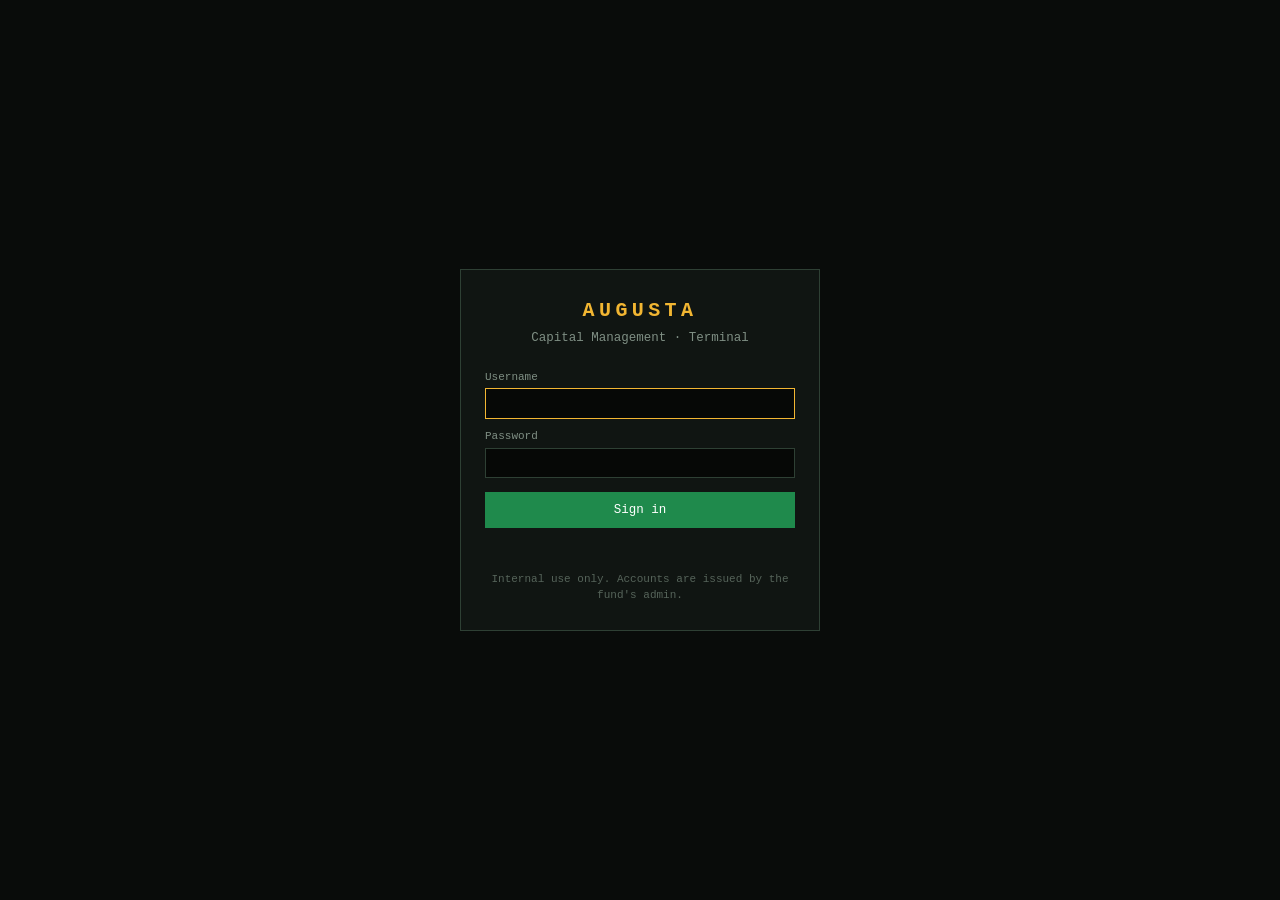
<file: static/login.html>
<!doctype html>
<html lang="en">
<head>
<meta charset="utf-8">
<meta name="viewport" content="width=device-width, initial-scale=1">
<meta name="robots" content="noindex, nofollow">
<title>Augusta Terminal — Sign in</title>
<link rel="icon" href="/static/favicon.svg">
<link rel="stylesheet" href="/static/style.css">
</head>
<body class="login">
<form class="loginbox" id="form" autocomplete="on">
  <span class="brand">AUGUSTA</span>
  <div class="tag2">Capital Management · Terminal</div>
  <label class="f"><span>Username</span><input type="text" id="u" autocomplete="username" autofocus required></label>
  <label class="f"><span>Password</span><input type="password" id="p" autocomplete="current-password" required></label>
  <button class="btn pri" type="submit" id="go">Sign in</button>
  <div class="msg" id="msg" role="alert"></div>
  <div class="fine">Internal use only. Accounts are issued by the fund's admin.</div>
</form>
<script src="/static/login.js"></script>
</body>
</html>
</file>
<file: static/style.css>
:root {
  --bg: #090c0a; --panel: #101512; --panel2: #151b17; --line: #223027; --line2: #2e4034;
  --text: #d9e2da; --dim: #7f8f84; --amber: #f2b632; --green: #2fa866; --brand: #1f8a4c;
  --up: #3ddc84; --dn: #ff6258; --blue: #6cb6ff;
  --mono: "JetBrains Mono", "SF Mono", "Cascadia Mono", Menlo, Consolas, "Liberation Mono", monospace;
}
* { box-sizing: border-box; }
[hidden] { display: none !important; }
html, body { height: 100%; margin: 0; }
body { background: var(--bg); color: var(--text); font: 12.5px/1.45 var(--mono); font-variant-numeric: tabular-nums; }
a { color: var(--blue); text-decoration: none; } a:hover { text-decoration: underline; }
button, input, select { font: inherit; color: inherit; }
::selection { background: #2c5c41; }
::-webkit-scrollbar { width: 9px; height: 9px; } ::-webkit-scrollbar-thumb { background: #26352b; }

/* ---- shell ---- */
#shell { display: grid; grid-template-rows: 44px 26px 1fr 22px; height: 100vh; }
header { display: flex; align-items: center; gap: 12px; padding: 0 12px; background: #0c120e; border-bottom: 1px solid var(--line); }
.brand { font-weight: 700; letter-spacing: .22em; color: var(--amber); white-space: nowrap; }
.brand small { color: var(--brand); letter-spacing: .12em; font-weight: 600; margin-left: 6px; }
#cmdwrap { position: relative; flex: 1; max-width: 640px; }
#cmd { width: 100%; background: #060806; border: 1px solid var(--line2); color: var(--amber); padding: 6px 10px; outline: none; text-transform: uppercase; }
#cmd:focus { border-color: var(--amber); }
#cmd::placeholder { color: #56645a; text-transform: none; }
#suggest { position: absolute; top: 31px; left: 0; right: 0; background: var(--panel2); border: 1px solid var(--line2); z-index: 30; max-height: 300px; overflow: auto; }
#suggest div { padding: 5px 10px; cursor: pointer; display: flex; gap: 10px; }
#suggest div:hover, #suggest div.sel { background: #1d2a22; }
#suggest b { color: var(--amber); min-width: 90px; }
.spacer { flex: 1; }
.clock { color: var(--dim); white-space: nowrap; } .clock b { color: var(--text); font-weight: 500; }
.badge { padding: 1px 7px; border: 1px solid var(--line2); font-size: 11px; white-space: nowrap; }
.badge.live { color: var(--up); border-color: #1f6b43; } .badge.delayed { color: var(--amber); border-color: #6b5417; }
.badge.demo { color: #0a0d0b; background: var(--amber); border-color: var(--amber); font-weight: 700; }
.iconbtn { background: none; border: 1px solid var(--line2); padding: 4px 9px; cursor: pointer; white-space: nowrap; }
.iconbtn:hover { border-color: var(--amber); color: var(--amber); }
.iconbtn .count { background: var(--dn); color: #fff; padding: 0 5px; margin-left: 5px; border-radius: 8px; font-size: 11px; }
#strip { display: flex; gap: 22px; align-items: center; padding: 0 12px; background: #0b100d; border-bottom: 1px solid var(--line); overflow: hidden; white-space: nowrap; }
#strip span.s { cursor: pointer; } #strip .n { color: var(--dim); margin-right: 6px; }
#body { display: grid; grid-template-columns: 148px 1fr; min-height: 0; }
nav { background: #0b100d; border-right: 1px solid var(--line); padding: 8px 0; overflow: auto; }
nav a { display: flex; justify-content: space-between; padding: 5px 12px; color: var(--text); border-left: 2px solid transparent; }
nav a:hover { background: #121a15; text-decoration: none; }
nav a.on { border-left-color: var(--amber); background: #131c16; color: var(--amber); }
nav a code { color: var(--dim); font-size: 11px; }
nav .sep { margin: 8px 12px 4px; color: #56645a; font-size: 10.5px; letter-spacing: .14em; }
main { overflow: auto; padding: 10px; min-width: 0; }
footer { display: flex; gap: 18px; align-items: center; padding: 0 12px; background: #0b100d; border-top: 1px solid var(--line); color: var(--dim); font-size: 11px; white-space: nowrap; overflow: hidden; }

/* ---- panels ---- */
.grid { display: grid; gap: 10px; }
.g2 { grid-template-columns: minmax(0, 1.25fr) minmax(0, 1fr); } .g2e { grid-template-columns: repeat(2, minmax(0, 1fr)); }
.g3 { grid-template-columns: repeat(3, minmax(0, 1fr)); }
@media (max-width: 1100px) { .g2, .g2e, .g3 { grid-template-columns: minmax(0, 1fr); } }
.panel { background: var(--panel); border: 1px solid var(--line); min-width: 0; }
.panel > h3 { margin: 0; padding: 6px 10px; font-size: 11.5px; letter-spacing: .12em; text-transform: uppercase; color: var(--amber); background: var(--panel2); border-bottom: 1px solid var(--line); display: flex; justify-content: space-between; align-items: center; gap: 10px; font-weight: 600; }
.panel > h3 .sub { color: var(--dim); letter-spacing: 0; text-transform: none; font-weight: 400; }
.panel .pad { padding: 10px; }
.note { color: var(--dim); font-size: 11.5px; padding: 6px 10px; border-top: 1px solid var(--line); }
.err { color: var(--dn); padding: 10px; } .empty { color: var(--dim); padding: 14px 10px; }
h2.title { margin: 0 0 10px; font-size: 15px; font-weight: 600; display: flex; align-items: baseline; gap: 12px; flex-wrap: wrap; }
h2.title .sub { color: var(--dim); font-size: 12px; font-weight: 400; }

/* ---- tables ---- */
table { width: 100%; border-collapse: collapse; }
th { text-align: right; color: var(--dim); font-weight: 500; font-size: 11px; padding: 5px 8px; border-bottom: 1px solid var(--line); white-space: nowrap; position: sticky; top: 0; background: var(--panel); }
td { text-align: right; padding: 4px 8px; border-bottom: 1px solid #18211b; white-space: nowrap; }
th:first-child, td:first-child, th.l, td.l { text-align: left; }
tr.click { cursor: pointer; } tr.click:hover td { background: #141d17; }
tr.grp td { color: var(--amber); font-size: 11px; letter-spacing: .1em; text-transform: uppercase; background: #0e1410; padding-top: 7px; }
td .nm { color: var(--dim); margin-left: 8px; }
td.sym { color: var(--amber); font-weight: 600; }
.up { color: var(--up); } .dn { color: var(--dn); } .dim { color: var(--dim); }
.flash-up { animation: fu .9s; } .flash-dn { animation: fd .9s; }
@keyframes fu { from { background: #175a37; } to { background: transparent; } }
@keyframes fd { from { background: #6b231f; } to { background: transparent; } }
.scroll { overflow: auto; max-height: 68vh; }
td.atm, tr.atm td { background: #17211a; }
td.strike { text-align: center; color: var(--amber); font-weight: 600; background: #0e1410; border-left: 1px solid var(--line); border-right: 1px solid var(--line); }
td.itm { background: #0f1a14; }
td.act { cursor: pointer; } td.act:hover { color: var(--amber); }

/* ---- controls ---- */
.btn { background: #16201a; border: 1px solid var(--line2); padding: 4px 10px; cursor: pointer; white-space: nowrap; }
.btn:hover { border-color: var(--amber); color: var(--amber); } .btn.pri { background: var(--brand); border-color: var(--brand); color: #fff; }
.btn.pri:hover { background: #26a15a; color: #fff; } .btn.danger:hover { border-color: var(--dn); color: var(--dn); }
.btn.on { border-color: var(--amber); color: var(--amber); background: #1d1a0d; } .btn:disabled { opacity: .45; cursor: default; }
.btn.sm { padding: 1px 7px; font-size: 11.5px; }
.row { display: flex; gap: 6px; align-items: center; flex-wrap: wrap; }
input[type=text], input[type=password], input[type=number], input[type=date], input[type=email], select {
  background: #060806; border: 1px solid var(--line2); padding: 5px 8px; outline: none; min-width: 0; }
input:focus, select:focus { border-color: var(--amber); }
label.f { display: block; margin-bottom: 10px; } label.f > span { display: block; color: var(--dim); font-size: 11px; margin-bottom: 3px; }
label.f input, label.f select { width: 100%; }
label.chk { display: inline-flex; gap: 6px; align-items: center; margin-right: 14px; cursor: pointer; } label.chk.off { color: var(--dim); cursor: default; }

/* ---- instrument header ---- */
.qhead { display: flex; align-items: flex-end; gap: 18px; flex-wrap: wrap; margin-bottom: 10px; }
.qhead .big { font-size: 30px; font-weight: 600; line-height: 1; } .qhead .chg { font-size: 15px; }
.qhead .id { font-size: 18px; color: var(--amber); font-weight: 700; } .qhead .meta { color: var(--dim); }
.stats { display: grid; grid-template-columns: repeat(2, minmax(0, 1fr)); }
.stats div { display: flex; justify-content: space-between; gap: 10px; padding: 4px 10px; border-bottom: 1px solid #18211b; }
.stats div span:first-child { color: var(--dim); }
.chartbox { height: 360px; position: relative; } .chartbox canvas { position: absolute; inset: 0; width: 100%; height: 100%; }
.charttitle { padding: 8px 10px 0; font-size: 13px; font-weight: 600; }
.news a { display: block; padding: 6px 10px; border-bottom: 1px solid #18211b; color: var(--text); }
.news a:hover { background: #141d17; text-decoration: none; } .news .m { color: var(--dim); font-size: 11px; display: block; }
.ev { display: grid; grid-template-columns: 96px 108px 1fr auto; gap: 10px; padding: 5px 10px; border-bottom: 1px solid #18211b; align-items: baseline; }
.ev .tag { font-size: 10.5px; letter-spacing: .08em; text-transform: uppercase; }
.tag.central_bank { color: var(--amber); } .tag.earnings { color: var(--blue); } .tag.macro { color: var(--up); } .tag.custom { color: #d49bff; }
.day { padding: 6px 10px; background: #0e1410; color: var(--dim); font-size: 11px; letter-spacing: .1em; border-bottom: 1px solid var(--line); }
.pill { font-size: 10.5px; padding: 0 6px; border: 1px solid var(--line2); text-transform: uppercase; letter-spacing: .06em; }
.pill.active { color: var(--up); border-color: #1f6b43; } .pill.triggered { color: var(--amber); border-color: #6b5417; } .pill.paused { color: var(--dim); }

/* ---- modal + toasts ---- */
#modal { position: fixed; inset: 0; background: rgba(0,0,0,.62); display: none; align-items: flex-start; justify-content: center; padding-top: 9vh; z-index: 50; }
#modal.show { display: flex; }
.dialog { width: min(520px, 94vw); background: var(--panel); border: 1px solid var(--amber); max-height: 84vh; overflow: auto; }
.dialog h3 { margin: 0; padding: 8px 12px; background: var(--panel2); color: var(--amber); font-size: 12px; letter-spacing: .12em; text-transform: uppercase; border-bottom: 1px solid var(--line); }
.dialog .pad { padding: 12px; } .dialog .foot { display: flex; justify-content: flex-end; gap: 8px; padding: 10px 12px; border-top: 1px solid var(--line); }
.cur { color: var(--dim); font-size: 11.5px; margin: -4px 0 10px; } .cur b { color: var(--text); }
.secret { background: #060806; border: 1px dashed var(--amber); padding: 8px 10px; color: var(--amber); user-select: all; word-break: break-all; }
#toasts { position: fixed; right: 14px; bottom: 34px; display: flex; flex-direction: column; gap: 8px; z-index: 60; width: min(420px, 92vw); }
.toast { background: #1d1a0d; border: 1px solid var(--amber); padding: 9px 11px; box-shadow: 0 6px 24px rgba(0,0,0,.6); }
.toast .t { color: var(--amber); font-weight: 700; letter-spacing: .1em; font-size: 11px; display: flex; justify-content: space-between; }
.toast.ok { background: #0f1a14; border-color: var(--brand); } .toast.ok .t { color: var(--up); }
.toast.bad { background: #1f100f; border-color: var(--dn); } .toast.bad .t { color: var(--dn); }
.toast button { background: none; border: 0; color: var(--dim); cursor: pointer; }
kbd { border: 1px solid var(--line2); padding: 0 5px; background: #0c120e; color: var(--amber); }

/* ---- login ---- */
body.login { display: grid; place-items: center; }
.loginbox { width: min(360px, 92vw); border: 1px solid var(--line2); background: var(--panel); padding: 26px 24px; }
.loginbox .brand { font-size: 20px; display: block; text-align: center; } .loginbox .tag2 { text-align: center; color: var(--dim); margin: 4px 0 22px; }
.loginbox .btn { width: 100%; padding: 8px; margin-top: 4px; } .loginbox .msg { color: var(--dn); min-height: 18px; margin-top: 10px; }
.loginbox .fine { color: #56645a; font-size: 11px; margin-top: 16px; text-align: center; }

.tw { overflow-x: auto; }

/* ---- paper trading ---- */
.tiles { display: grid; grid-template-columns: repeat(auto-fit, minmax(190px, 1fr)); gap: 10px; }
.tile { background: var(--panel); border: 1px solid var(--line); padding: 9px 11px; min-width: 0; }
.tile .k { color: var(--dim); font-size: 10.5px; letter-spacing: .12em; text-transform: uppercase; }
.tile .v { font-size: 21px; font-weight: 600; margin: 2px 0; white-space: nowrap; }
.tile .sub { color: var(--dim); font-size: 11px; white-space: nowrap; overflow: hidden; text-overflow: ellipsis; }
.btn.buy.on { background: #12492d; border-color: var(--up); color: var(--up); }
.btn.sell.on { background: #58201c; border-color: var(--dn); color: var(--dn); }
.preview { border: 1px solid var(--line2); background: #0c120e; padding: 8px; min-height: 60px; }
.preview .ptitle { margin-bottom: 6px; font-weight: 600; }
.preview .stats div { padding: 3px 6px; }
.warn { color: var(--amber); margin-top: 6px; }
td.px { text-decoration: underline dotted #3a4d40; text-underline-offset: 3px; }
</file>
